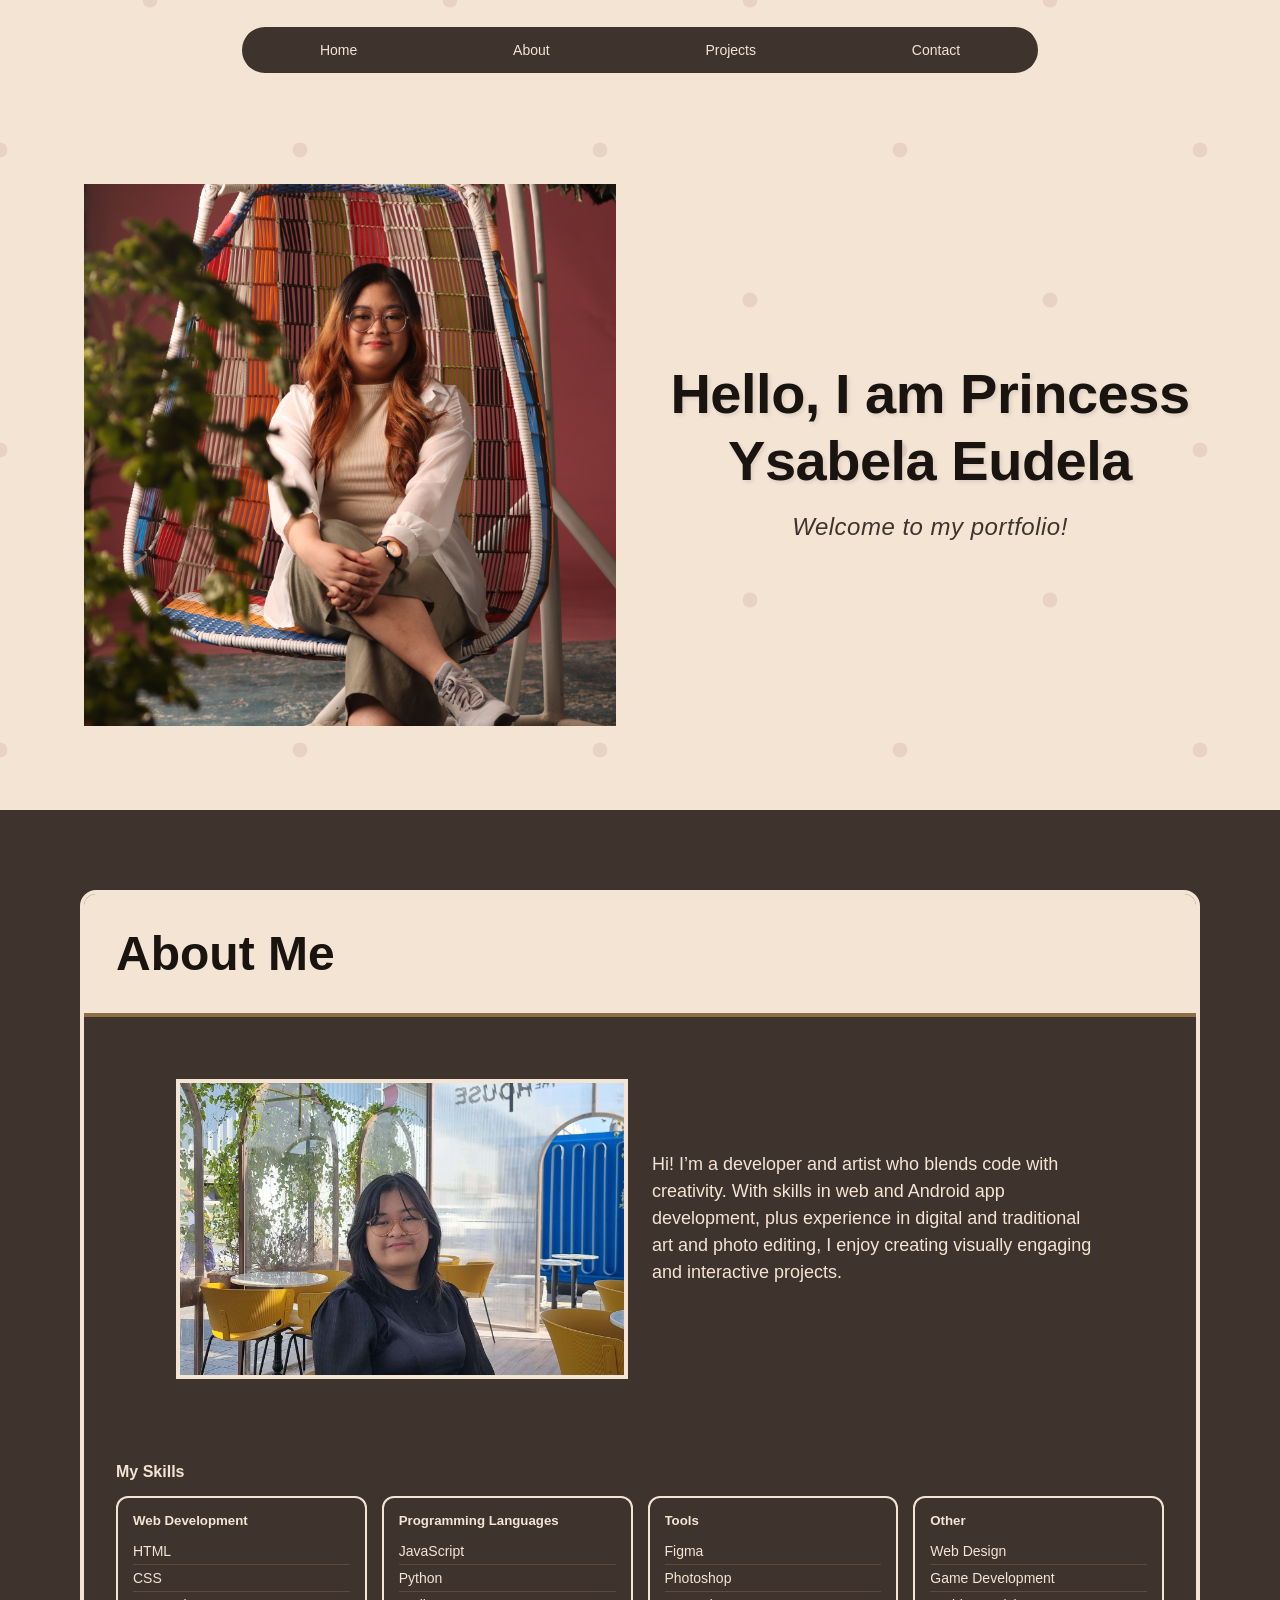
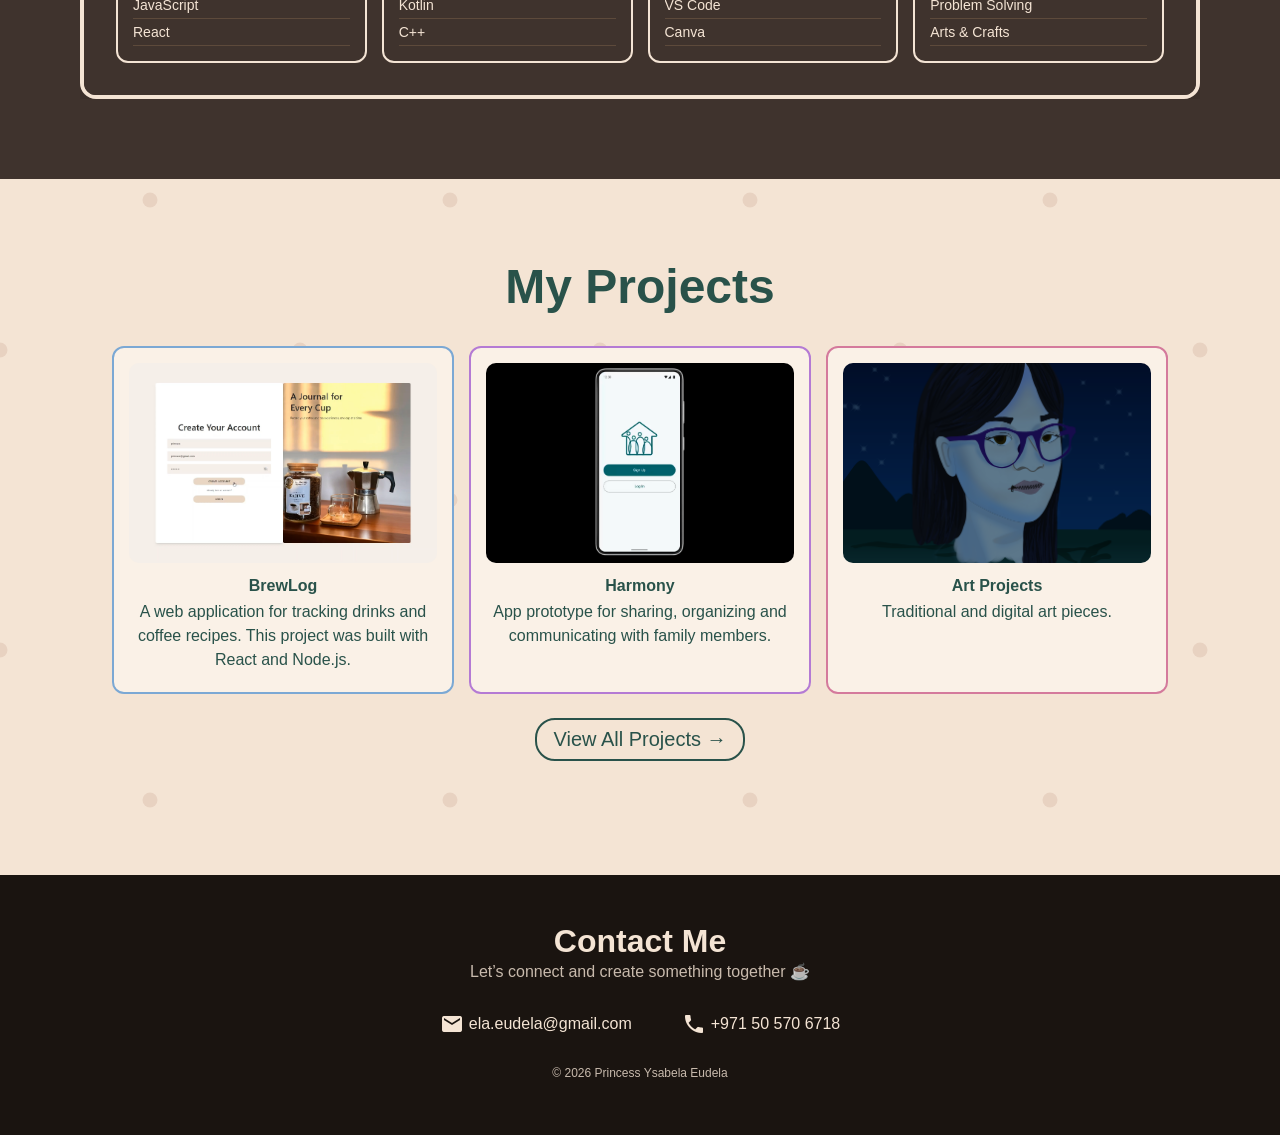
<file: index.html>
<!doctype html>
<html lang="en">
  <head>
    <meta charset="UTF-8" />
    <title>Princess Ysabela Eudela</title>
    <meta name="viewport" content="width=device-width, initial-scale=1.0" />
    <link rel="stylesheet" href="styles.css" />
    <link rel="stylesheet" href="about.css" />
    <link
      href="https://fonts.googleapis.com/icon?family=Material+Icons"
      rel="stylesheet"
    />
    <link rel="icon" type="image/x-icon" href="favicon.ico" />
  </head>

  <body>
    <!-- NAVIGATION -->
    <nav class="nav">
      <div class="nav-container">
        <div class="nav-links">
          <a href="index.html">Home</a>
          <a href="about.html">About</a>
          <a href="projects.html">Projects</a>
          <a href="#contact">Contact</a>
        </div>
      </div>
    </nav>

    <div class="scene_container">
      <!-- profile img -->

      <div class="profile_img">
        <img src="images/Eudela_2207.JPG" alt="" />
      </div>

      <!-- Welcome Message -->
      <div class="welcome-section">
        <h1>Hello, I am Princess Ysabela Eudela</h1>
        <p>Welcome to my portfolio!</p>
      </div>
    </div>

    <div class="about-container">
      <!-- Content container -->
      <div class="content-container">
        <!-- Game-style panel -->
        <div class="panel">
          <!-- Header -->
          <div class="panel-header">
            <h2>About Me</h2>
          </div>

          <!-- Content -->
          <div class="panel-content">
            <!-- Avatar and intro -->
            <div class="avatar-section">
              <div class="avatar">
                <img
                  src="images/5d31f681-266d-435e-ba57-04bfbc7544c2.jpg"
                  alt=""
                />
              </div>

              <div class="intro">
                <p>
                  Hi! I’m a developer and artist who blends code with
                  creativity. With skills in web and Android app development,
                  plus experience in digital and traditional art and photo
                  editing, I enjoy creating visually engaging and interactive
                  projects.
                </p>
              </div>
            </div>

            <!-- Skills Section -->
            <div class="skills-section">
              <h4>My Skills</h4>

              <div class="skills-grid">
                <div class="skill-category">
                  <h5>Web Development</h5>
                  <ul>
                    <li>HTML</li>
                    <li>CSS</li>
                    <li>JavaScript</li>
                    <li>React</li>
                  </ul>
                </div>

                <div class="skill-category">
                  <h5>Programming Languages</h5>
                  <ul>
                    <li>JavaScript</li>
                    <li>Python</li>
                    <li>Kotlin</li>
                    <li>C++</li>
                  </ul>
                </div>

                <div class="skill-category">
                  <h5>Tools</h5>
                  <ul>
                    <li>Figma</li>
                    <li>Photoshop</li>
                    <li>VS Code</li>
                    <li>Canva</li>
                  </ul>
                </div>

                <div class="skill-category">
                  <h5>Other</h5>
                  <ul>
                    <li>Web Design</li>
                    <li>Game Development</li>
                    <li>Problem Solving</li>
                    <li>Arts & Crafts</li>
                  </ul>
                </div>
              </div>
            </div>
          </div>
        </div>
      </div>
    </div>

    <div class="projects-preview">
      <div>
        <!-- Header -->
        <div>
          <h2>My Projects</h2>
        </div>

        <!-- Content -->
        <div class="preview-content">
          <div class="preview-grid">
            <!-- WEB -->
            <div class="preview-card web">
              <img src="images/BrewLog.png" alt="BrewLog Project" />
              <h4>BrewLog</h4>
              <p>
                A web application for tracking drinks and coffee recipes. This
                project was built with React and Node.js.
              </p>
            </div>

            <!-- GAME -->
            <div class="preview-card game">
              <img src="images/Harmony.png" alt="Harmony Project" />
              <h4>Harmony</h4>
              <p>
                App prototype for sharing, organizing and communicating with
                family members.
              </p>
            </div>

            <!-- ART -->
            <div class="preview-card art">
              <img
                src="images/Graphic Self-Potrait_EUDELA.png"
                alt="Digital Art Project"
              />
              <h4>Art Projects</h4>
              <p>Traditional and digital art pieces.</p>
            </div>
          </div>

          <!-- BUTTON -->
          <button class="view-all">
            <a href="projects.html">View All Projects →</a>
          </button>
        </div>
      </div>
    </div>

    <footer class="contact-footer" id="contact">
      <div class="footer-content">
        <h3>Contact Me</h3>
        <p>Let’s connect and create something together ☕</p>

        <div class="contact-links">
          <a href="mailto:ela.eudela@gmail.com"
            ><i class="material-icons">mail</i> ela.eudela@gmail.com</a
          >
          <a href="tel:+971505706718"
            ><i class="material-icons">phone</i> +971 50 570 6718</a
          >
        </div>

        <p class="footer-note">© 2026 Princess Ysabela Eudela</p>
      </div>
    </footer>
  </body>
</html>
</file>
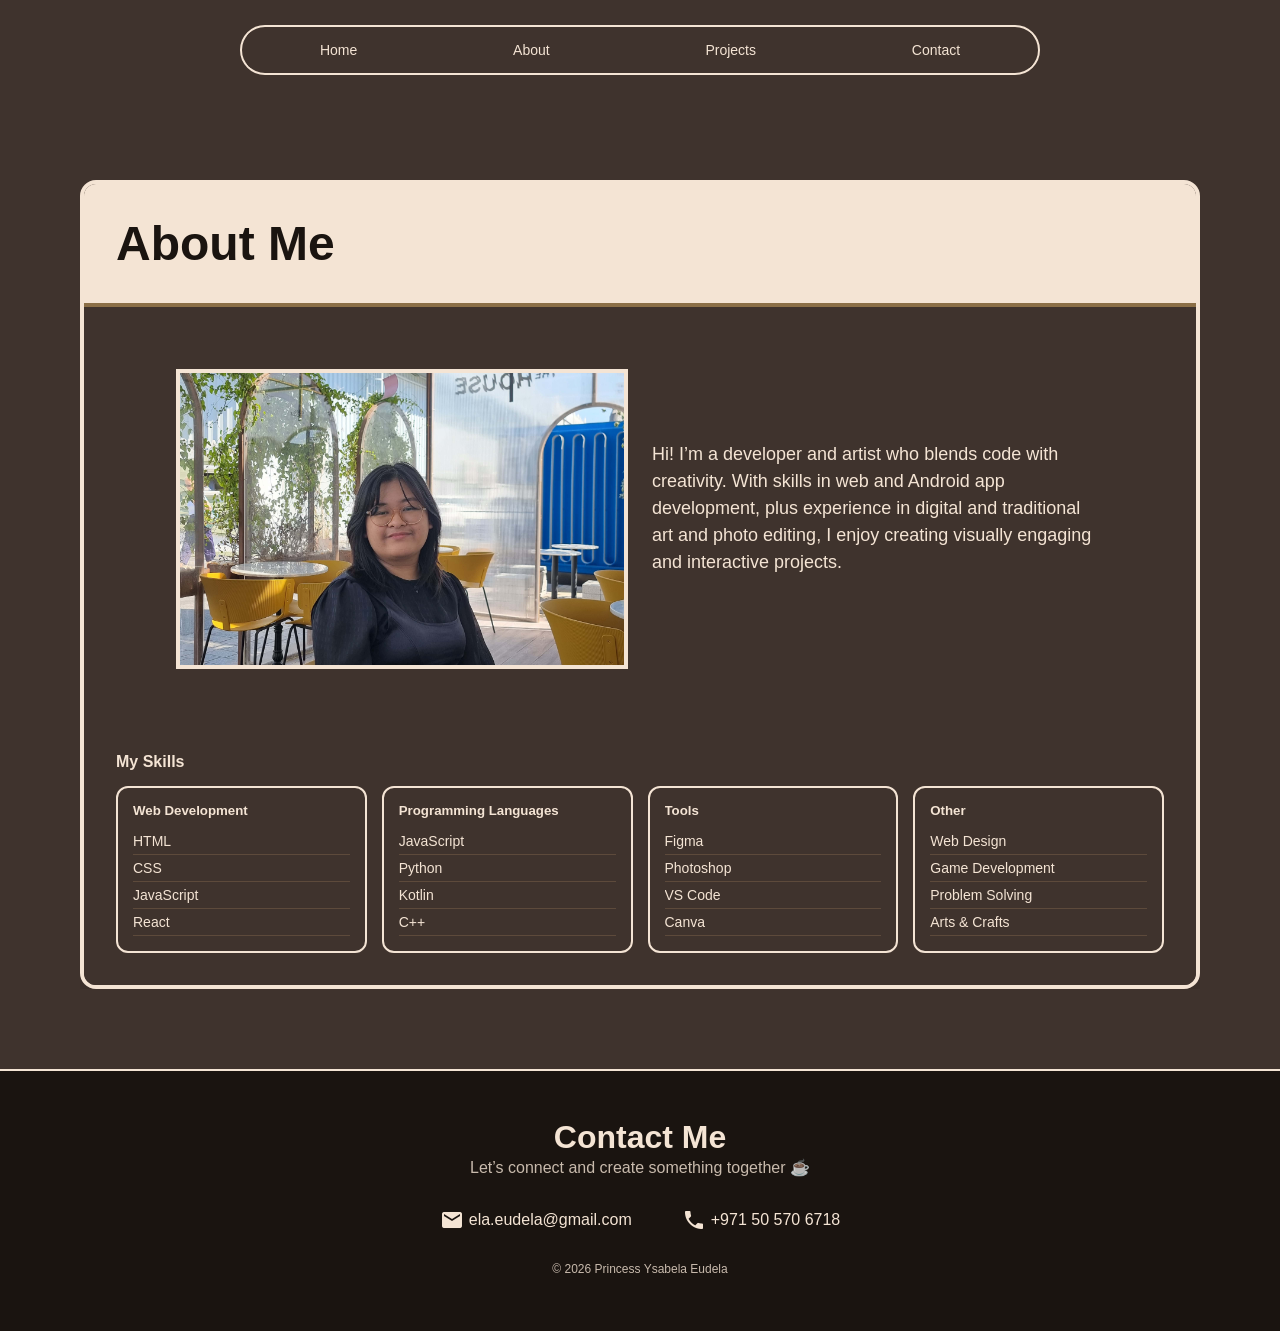
<file: about.html>
<!doctype html>
<html lang="en">
  <head>
    <meta charset="UTF-8" />
    <meta name="viewport" content="width=device-width, initial-scale=1.0" />
    <title>About</title>
    <link rel="stylesheet" href="styles.css" />
    <link rel="stylesheet" href="about.css" />
    <link
      href="https://fonts.googleapis.com/icon?family=Material+Icons"
      rel="stylesheet"
    />
    <link rel="icon" type="image/x-icon" href="favicon.ico" />
  </head>

  <body style="background: #3f332d">
    <!-- NAVIGATION -->
    <nav class="nav">
      <div class="nav-container">
        <div class="nav-links">
          <a href="index.html">Home</a>
          <a href="about.html">About</a>
          <a href="projects.html">Projects</a>
          <a href="#contact">Contact</a>
        </div>
      </div>
    </nav>

    <div class="about-container">
      <!-- Content container -->
      <div class="content-container">
        <!-- Game-style panel -->
        <div class="panel">
          <!-- Header -->
          <div class="panel-header">
            <h2>About Me</h2>
          </div>

          <!-- Content -->
          <div class="panel-content">
            <!-- Avatar and intro -->
            <div class="avatar-section">
              <div class="avatar">
                <img
                  src="images/5d31f681-266d-435e-ba57-04bfbc7544c2.jpg"
                  alt=""
                />
              </div>

              <div class="intro">
                <p>
                  Hi! I’m a developer and artist who blends code with
                  creativity. With skills in web and Android app development,
                  plus experience in digital and traditional art and photo
                  editing, I enjoy creating visually engaging and interactive
                  projects.
                </p>
              </div>
            </div>

            <!-- Skills Section -->
            <div class="skills-section">
              <h4>My Skills</h4>

              <div class="skills-grid">
                <div class="skill-category">
                  <h5>Web Development</h5>
                  <ul>
                    <li>HTML</li>
                    <li>CSS</li>
                    <li>JavaScript</li>
                    <li>React</li>
                  </ul>
                </div>

                <div class="skill-category">
                  <h5>Programming Languages</h5>
                  <ul>
                    <li>JavaScript</li>
                    <li>Python</li>
                    <li>Kotlin</li>
                    <li>C++</li>
                  </ul>
                </div>

                <div class="skill-category">
                  <h5>Tools</h5>
                  <ul>
                    <li>Figma</li>
                    <li>Photoshop</li>
                    <li>VS Code</li>
                    <li>Canva</li>
                  </ul>
                </div>

                <div class="skill-category">
                  <h5>Other</h5>
                  <ul>
                    <li>Web Design</li>
                    <li>Game Development</li>
                    <li>Problem Solving</li>
                    <li>Arts & Crafts</li>
                  </ul>
                </div>
              </div>
            </div>
          </div>
        </div>
      </div>
    </div>

    <footer class="contact-footer" id="contact">
      <div class="footer-content">
        <h3>Contact Me</h3>
        <p>Let’s connect and create something together ☕</p>

        <div class="contact-links">
          <a href="mailto:ela.eudela@gmail.com"
            ><i class="material-icons">mail</i> ela.eudela@gmail.com</a
          >
          <a href="tel:+971505706718"
            ><i class="material-icons">phone</i> +971 50 570 6718</a
          >
        </div>

        <p class="footer-note">© 2026 Princess Ysabela Eudela</p>
      </div>
    </footer>
  </body>
</html>
</file>
<file: styles.css>
* {
  margin: 0;
  font-family: Arial, sans-serif;
  overflow-x: hidden;
  box-sizing: border-box;
  list-style: none;
  text-decoration: none;
}
body {
  background: #f4e4d4;
  background: url("data:image/svg+xml,%3Csvg xmlns='http://www.w3.org/2000/svg' height='100%25' width='100%25'%3E%3Cdefs%3E%3Cpattern id='doodad' width='300' height='300' viewBox='0 0 40 40' patternUnits='userSpaceOnUse' patternTransform=''%3E%3Crect width='100%25' height='100%25' fill='rgba(244, 228, 212,1)'/%3E%3Ccircle cx='40' cy='20' r='1' fill='rgba(123, 52, 30,0.1)'/%3E%3Ccircle cx='0' cy='20' r='1' fill='rgba(123, 52, 30,0.1)'/%3E%3Ccircle cx='20' cy='40' r='1' fill='rgba(123, 52, 30,0.1)'/%3E%3Ccircle cx='20' cy='0' r='1' fill='rgba(123, 52, 30,0.1)'/%3E%3Ccircle cx='35' cy='5' r='1' fill='rgba(255, 212, 59,0)'/%3E%3Ccircle cx='5' cy='35' r='1' fill='rgba(255, 212, 59,0)'/%3E%3Ccircle cx='35' cy='35' r='1' fill='rgba(255, 212, 59,0)'/%3E%3Ccircle cx='5' cy='5' r='1' fill='rgba(255, 212, 59,0)'/%3E%3C/pattern%3E%3C/defs%3E%3Crect fill='url(%23doodad)' height='200%25' width='200%25'/%3E%3C/svg%3E ");
}

h1 {
  font-size: 36px;
}

h2 {
  font-size: 3rem;
}

h3 {
  font-size: 2rem;
}

P {
  font-size: 16px;
  line-height: 1.5;
}

/* NAV WRAPPER */
.nav {
  position: sticky;
  top: 0;
  z-index: 100;
  padding: 25px 15px;
  background: transparent;
}

/* BAR */
.nav-container {
  max-width: 800px;
  margin: auto;
  display: flex;
  justify-content: center;

  background: #3f332d;
  border: 2px solid #f4e4d4;
  border-radius: 50px;
  padding: 5px;
  /* box-shadow: 0 10px 20px rgba(0, 0, 0, 0.2); */
}

.view-all a {
  color: #29524a;
}

.view-all a:hover {
  color: #f4e4d4;
}

.nav-links {
  display: flex;
  gap: 10px;
  align-items: center;
  justify-content: space-around;
  width: 100%;
  background: #3f332d;
}

.nav-links a {
  background: transparent;
  border: none;
  color: #f4e4d4;
  padding: 10px 60px;
  border-radius: 50px;
  cursor: pointer;

  position: relative;
  transition: 0.3s;
  font-size: 14px;
}

/* HOVER */
.nav-links a:hover {
  background: rgba(212, 165, 116, 0.2);
}

/* MOBILE */
@media (max-width: 600px) {
  .nav-links a span {
    display: none;
  }
}

/* Scene container */
.scene {
  width: 100%;
}

.scene_container {
  width: 100%;
  height: 100%;
  gap: 40px;
  display: grid;
  grid-template-columns: repeat(2, 1fr);
  grid-template-rows: 1fr;
  padding: 5rem;
  justify-items: center;
}

.profile_img {
  width: 100%;
  height: 550px;
  overflow: hidden;
  border: 4px solid #f4e4d4;
  display: flex;
  align-items: center;
  justify-content: center;
}

.profile_img img {
  width: 100%;
  height: 100%;
  object-fit: cover;
  transition: 0.3s;
  object-position: 60% 20%;
}

/* Welcome Section */
.welcome-section {
  display: flex;
  flex-direction: column;
  justify-content: center;
  align-items: center;
  text-align: center;
  gap: 15px;
  animation: fade-in-up 0.9s ease both;
}

.welcome-section h1 {
  font-size: 3.5rem;
  font-weight: 700;
  color: #1a1410;
  line-height: 1.2;
  letter-spacing: -0.5px;
  text-shadow: 2px 2px 4px rgba(0, 0, 0, 0.1);
}

.welcome-section p {
  font-size: 1.5rem;
  color: #3f332d;
  font-style: italic;
  letter-spacing: 0.5px;
  font-weight: 300;
}

@media (max-width: 768px) {
  .welcome-section h1 {
    font-size: 2.5rem;
  }

  .welcome-section p {
    font-size: 1.1rem;
  }
}

.intro p {
  font-size: 18px;
  color: #f4e4d4;
}

.object-container {
  gap: 40px;
  display: grid;
  grid-template-columns: repeat(2, 1fr);
  grid-template-rows: repeat(2, 1fr);
  grid-column-gap: 0px;
  grid-row-gap: 0px;
}

/* Object */
.object {
  text-align: center;
  cursor: pointer;
}

.icon {
  width: 80px;
  height: 80px;
  border-radius: 50%;
  border: 4px solid;
  display: flex;
  align-items: center;
  justify-content: center;
  font-size: 30px;
  transition: 0.3s;
}

.object:hover .icon {
  transform: scale(1.1) rotate(5deg);
}

/* Label */
.label {
  margin-top: 10px;
  padding: 5px 10px;
  border-radius: 10px;
  font-size: 14px;
  color: #fff;
}

.projects-preview {
  padding: 5rem;
  text-align: center;
  color: #29524a;
}

/* GRID */
.preview-grid {
  display: grid;
  grid-template-columns: 1fr;
  gap: 15px;
}

@media (min-width: 700px) {
  .preview-grid {
    grid-template-columns: repeat(3, 1fr);
  }
}

/* CARD */
.preview-card {
  padding: 15px;
  border-radius: 12px;
  border: 2px solid;
  color: #f4e4d4;
  transition: 0.3s;
  background: #faf1e7;
}

.preview-card img {
  width: 100%;
  height: 200px;
  object-fit: cover;
  border-radius: 10px;
  margin-bottom: 10px;
}

/* COLORS */
.preview-card.web {
  border-color: #7ba8d4;
}

.preview-card.game {
  border-color: #b47ad4;
}

.preview-card.art {
  border-color: #d47a9c;
}

/* TEXT */
.preview-card h4,
p {
  margin-bottom: 5px;
  color: #29524a;
}

/* BUTTON */
.view-all {
  font-size: 1.25rem;
  text-decoration: none;
  color: #29524a;
  border: 2px solid #29524a;
  padding: 8px 16px;
  border-radius: 20px;
  width: fit-content;
  align-self: center;
  cursor: pointer;
  background: transparent;
}

.view-all:hover {
  background: #29524a;
  color: #f4e4d4;
}

.preview-content {
  padding: 2rem;
  display: flex;
  flex-direction: column;
  gap: 1.5rem;
}

/* ===================== */
/* CONTACT FOOTER */
/* ===================== */

.contact-footer {
  background: #1a1410;
  padding: 3rem 2rem;
  text-align: center;
  border-top: 2px solid #f4e4d4;
}

.footer-content {
  max-width: 600px;
  margin: 0 auto;
}

.footer-content h3 {
  color: #f4e4d4;
}

.footer-content p {
  color: #f4e4d4;
  opacity: 0.8;
}

/* LINKS */
.contact-links {
  margin: 20px 0;
  display: flex;
  justify-content: center;
  gap: 20px;
}

.contact-links a {
  text-decoration: none;
  color: #f4e4d4;
  padding: 8px 15px;
  border-radius: 20px;
  transition: 0.3s;
  display: inline-flex;
  align-items: center;
  gap: 5px;
}

.material-icons {
  font-size: 18px;
}

/* HOVER */
.contact-links a:hover {
  background: #f4e4d4;
  color: #1a1410;
}

/* FOOTER NOTE */
.footer-note {
  font-size: 12px;
  opacity: 0.6;
  color: #f4e4d4;
  margin-top: 20px;
}

/* MOBILE FOOTER */
@media (max-width: 900px) {
  .nav-container {
    max-width: 100%;
    padding: 0 0.75rem;
  }

  .nav-links {
    gap: 6px;
  }

  .nav-links a {
    padding: 8px 14px;
    font-size: 13px;
  }

  .scene_container {
    grid-template-columns: 1fr;
    grid-template-rows: auto auto;
    padding: 3rem 1rem;
  }

  .object-container {
    grid-template-columns: 1fr 1fr;
    gap: 20px;
  }

  .profile_img,
  .object {
    width: 100%;
    height: auto;
  }
}

@media (max-width: 600px) {
  .contact-footer {
    padding: 2rem 1rem;
  }

  .contact-links {
    flex-direction: column;
    gap: 10px;
  }

  .contact-links a {
    padding: 10px 20px;
  }

  .nav-links {
    flex-wrap: wrap;
    justify-content: center;
  }

  .scene_container {
    padding: 2rem 0.75rem;
  }

  .object-container {
    grid-template-columns: 1fr;
    gap: 16px;
  }

  .about-container,
  .container,
  .art-section {
    padding: 2rem 0.75rem;
  }

  .panel-content,
  .skills-section,
  .grid,
  .bento-grid {
    gap: 1rem;
  }
}

/* GLOBAL ANIMATIONS */
@keyframes fade-in-up {
  0% {
    opacity: 0;
    transform: translateY(20px);
  }
  100% {
    opacity: 1;
    transform: translateY(0);
  }
}

@keyframes pulse-glow {
  0%,
  100% {
    box-shadow: 0 0 0 rgba(212, 165, 116, 0);
  }
  50% {
    box-shadow: 0 0 15px rgba(212, 165, 116, 0.55);
  }
}

@keyframes float-slow {
  0% {
    transform: translateY(0);
  }
  50% {
    transform: translateY(-8px);
  }
  100% {
    transform: translateY(0);
  }
}

body {
  animation: fade-in-up 0.8s ease forwards;
}

.nav-container,
.about-container,
.projects-preview,
.art-section,
.contact-footer {
  animation: fade-in-up 0.8s ease 0.2s both;
}

.object:hover .icon {
  animation: float-slow 1.1s ease-in-out infinite;
}

.nav-links a {
  transition:
    transform 0.2s ease,
    background 0.3s ease;
}

.nav-links a:hover {
  transform: translateY(-2px);
}

.contact-links a:hover {
  animation: pulse-glow 1s infinite;
}
</file>
<file: about.css>
/* About Page Styles */

.about-container {
  position: relative;
  width: 100%;
  display: flex;
  align-items: center;
  justify-content: center;
  padding: 5rem 5rem;
  background: #3f332d;
}

.content-container {
  max-width: 70rem;
  width: 100%;
  background: #3f332d;
}

.panel {
  border: 4px solid #f4e4d4;
  border-radius: 1rem;
  box-shadow: 0 25px 50px -12px rgba(0, 0, 0, 0.25);
  overflow: hidden;
  position: relative;
  animation: fade-in-up 0.7s ease both;
}

.avatar {
  animation: float-slow 3s ease-in-out infinite;
}

.panel-header {
  background: #f4e4d4;
  padding: 2rem;
  border-bottom: 4px solid #8b6f47;
}

.panel-header h2 {
  font-weight: bold;
  color: #1a1410;
  margin: 0;
  background: #f4e4d4;
}

.panel-content {
  padding: 2rem;
  display: flex;
  flex-direction: column;
  gap: 1.5rem;
  background: #3f332d;
}

.avatar-section {
  gap: 100px;
  display: grid;
  grid-template-columns: repeat(2, 1fr);
  grid-template-rows: 1fr;
  padding: 30px 60px;
  gap: 1.5rem;
  background: #3f332d;
  align-items: center;
  height: 10%;
}

.avatar {
  width: 100%;
  height: 300px;
  overflow: hidden;
  border: 4px solid #f4e4d4;
  display: flex;
  align-items: center;
  justify-content: center;
}

.avatar img {
  width: 100%;
  height: 100%;
  object-fit: cover;
  transition: 0.3s;
  object-position: 60% 50%;
}

.intro {
  flex: 1;
  text-align: left;
  background: #3f332d;
}

.intro h3 {
  font-size: 1.5rem;
  font-weight: bold;
  color: #f4e4d4;
  margin: 0 0 0.5rem;
  background: #3f332d;
}

.intro {
  color: rgba(244, 228, 212, 0.8);
  margin: 0 0 1rem;
}

.intro .description {
  color: #f4e4d4;
  line-height: 1.625;
  margin: 0;
  background: #3f332d;
}

/* SKILLS SECTION */
.skills-section {
  margin-top: 30px;
  background: #3f332d;
}

.skills-section h4 {
  margin-bottom: 15px;
  color: #f4e4d4;
  background: #3f332d;
}

/* GRID */
.skills-grid {
  display: grid;
  grid-template-columns: repeat(auto-fit, minmax(150px, 1fr));
  gap: 15px;
  background: #3f332d;
}

/* CATEGORY CARD */
.skill-category {
  padding: 15px;
  border-radius: 12px;
  border: 2px solid #f4e4d4;
}

/* CATEGORY TITLE */
.skill-category h5 {
  margin-bottom: 10px;
  color: #f4e4d4;
}

/* LIST */
.skill-category ul {
  list-style: none;
  padding: 0;
}

.skill-category li {
  padding: 5px 0;
  color: #f4e4d4;
  font-size: 14px;
  border-bottom: 1px solid rgba(212, 165, 116, 0.2);
}

@media (max-width: 900px) {
  .about-container {
    padding: 3rem 1rem;
  }

  .panel-content {
    padding: 1.5rem;
  }

  .avatar-section {
    grid-template-columns: 1fr;
    padding: 2rem 1rem;
  }

  .avatar {
    margin: 0 auto;
  }
}

@media (max-width: 600px) {
  .about-container {
    padding: 2rem 0.75rem;
  }

  .panel {
    border-width: 2px;
  }

  .panel-header {
    padding: 1rem;
  }

  .panel-header h2 {
    font-size: 1.5rem;
  }

  .skills-grid {
    grid-template-columns: 1fr;
  }

  .intro h3 {
    font-size: 1.25rem;
  }

  .skills-section {
    margin-top: 20px;
  }
}
</file>
